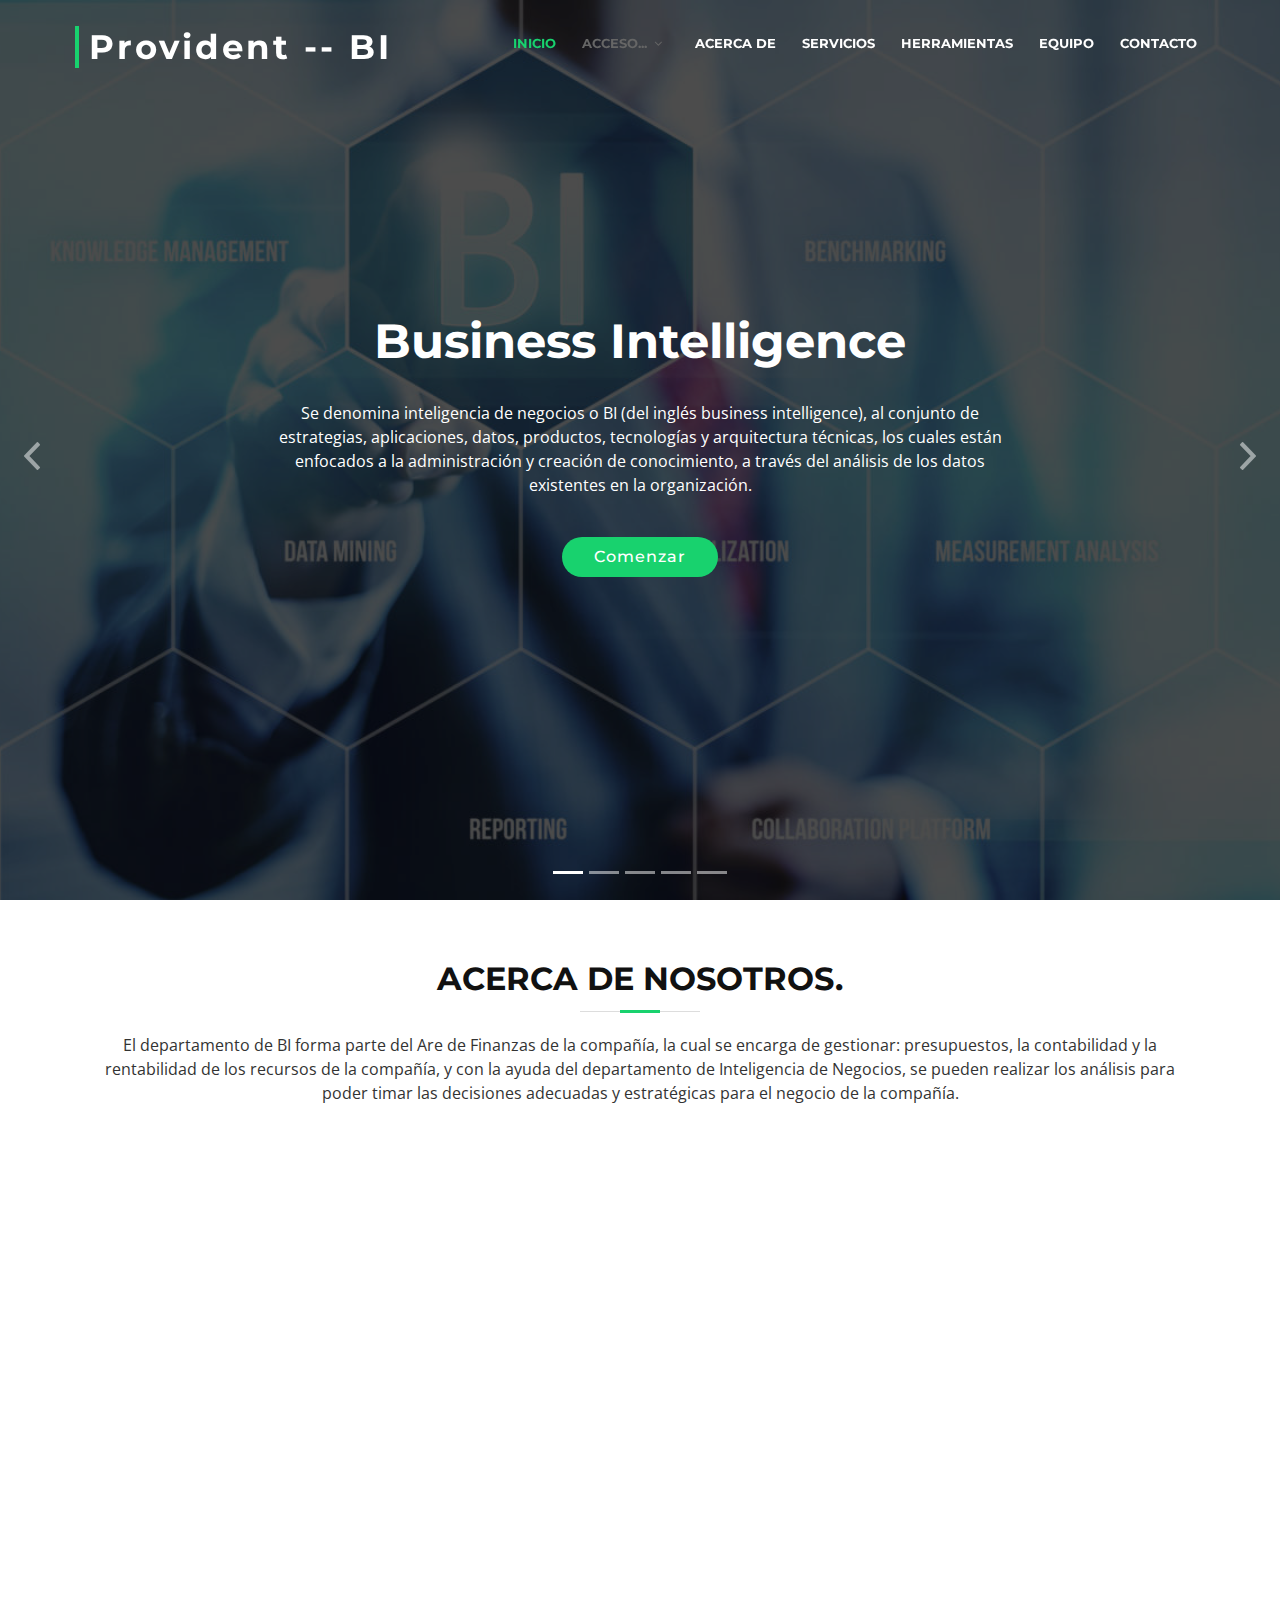
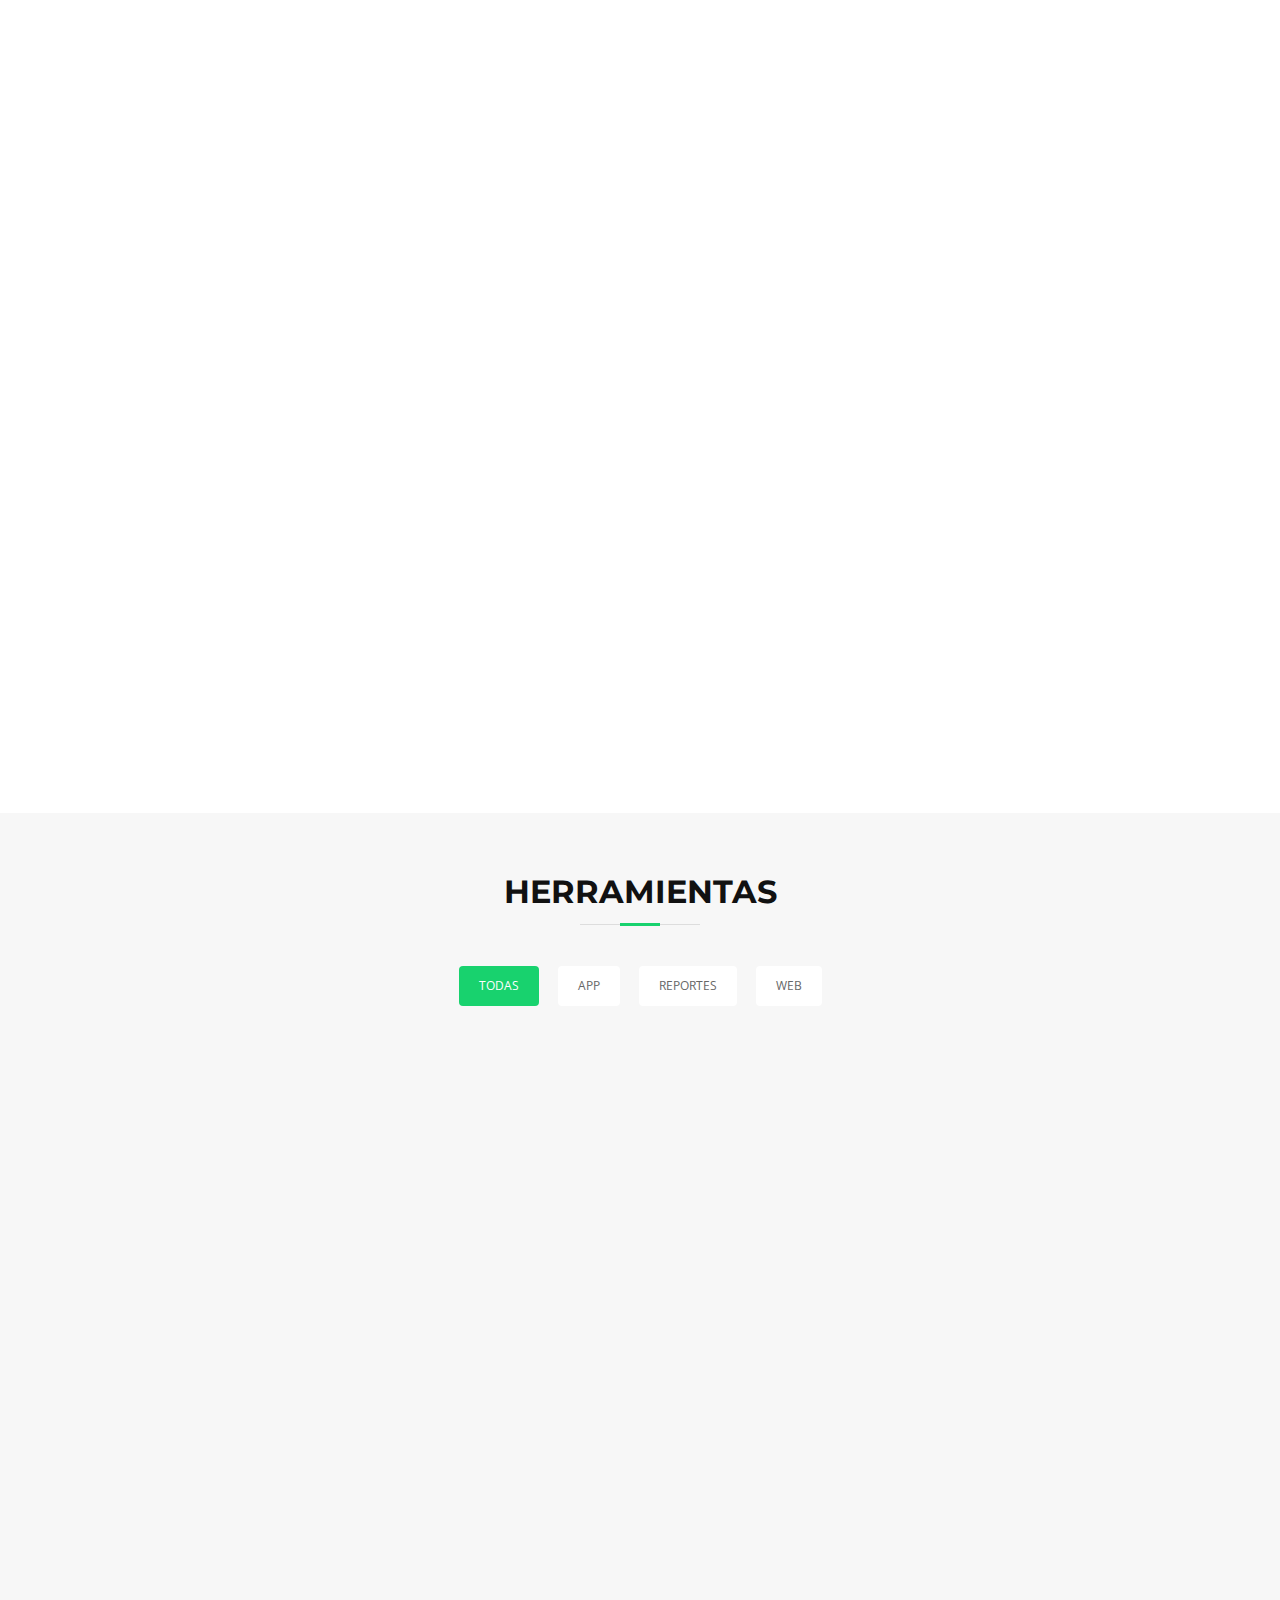
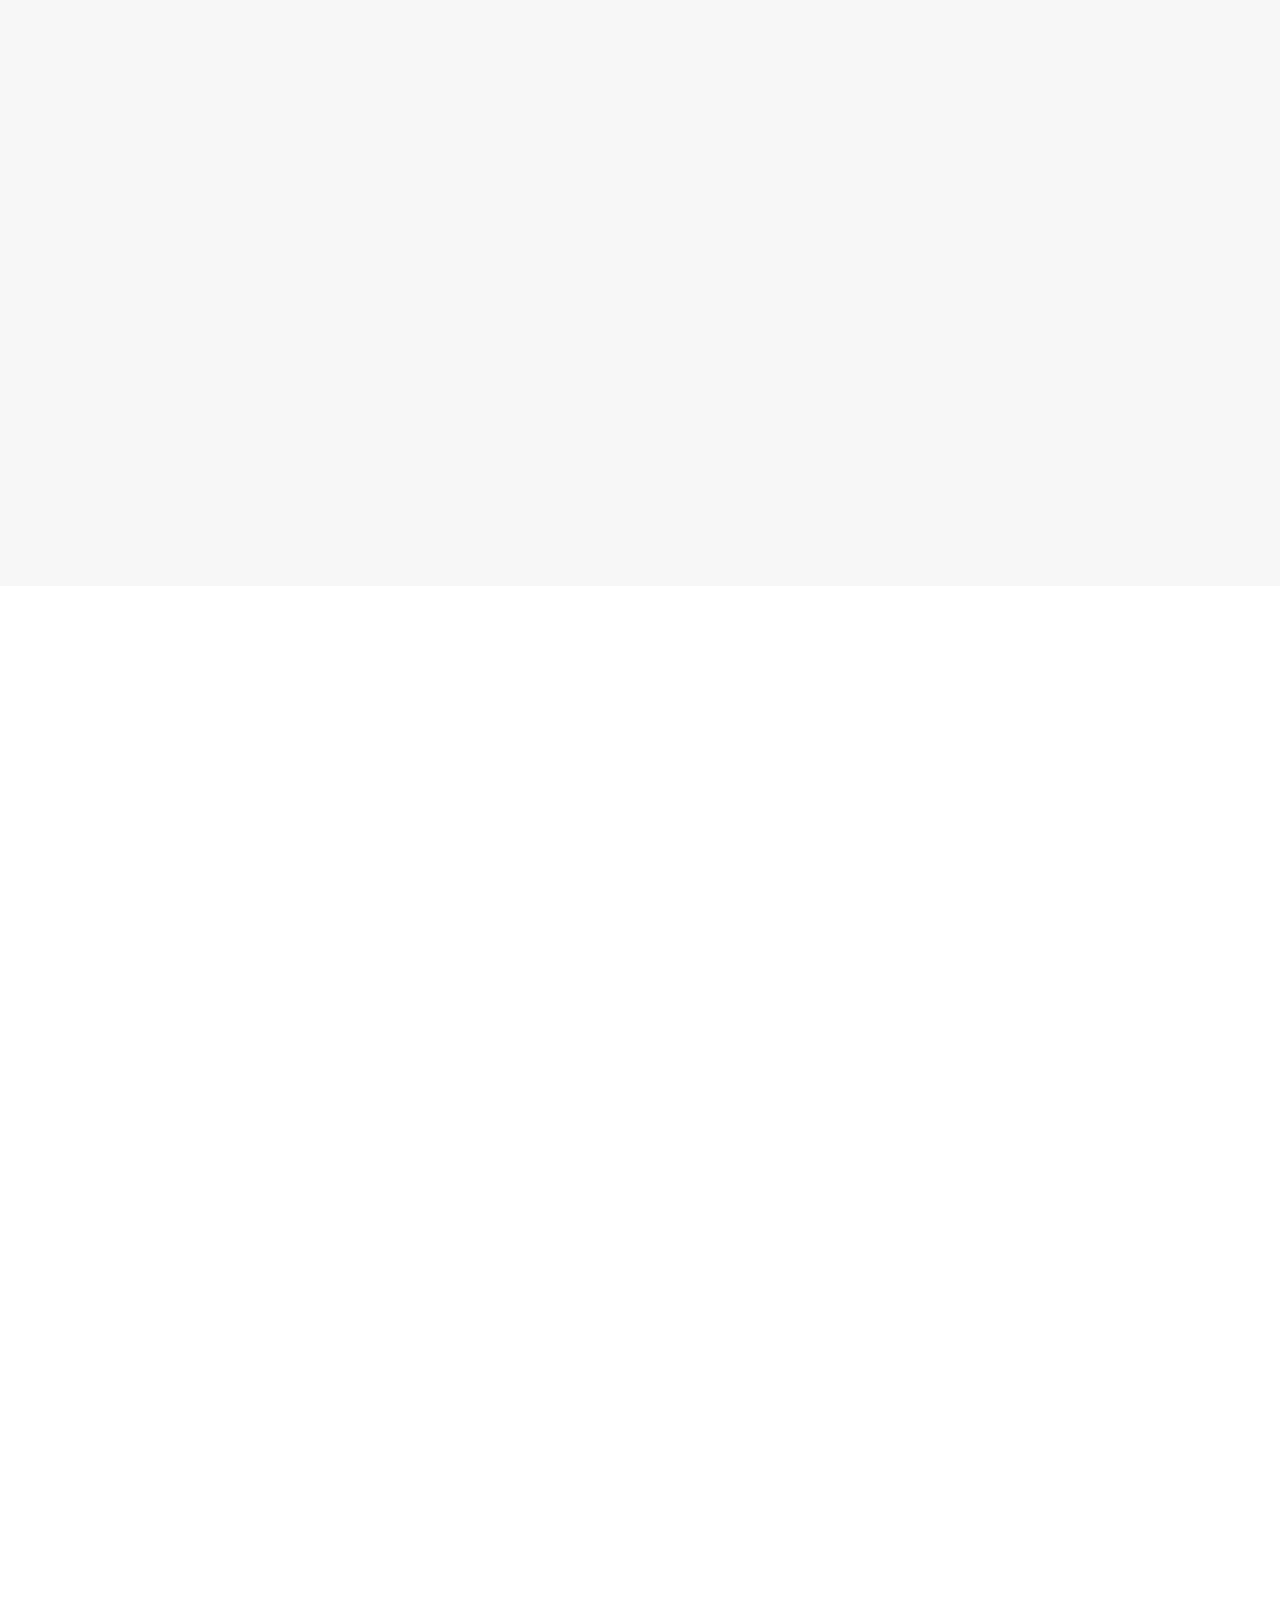
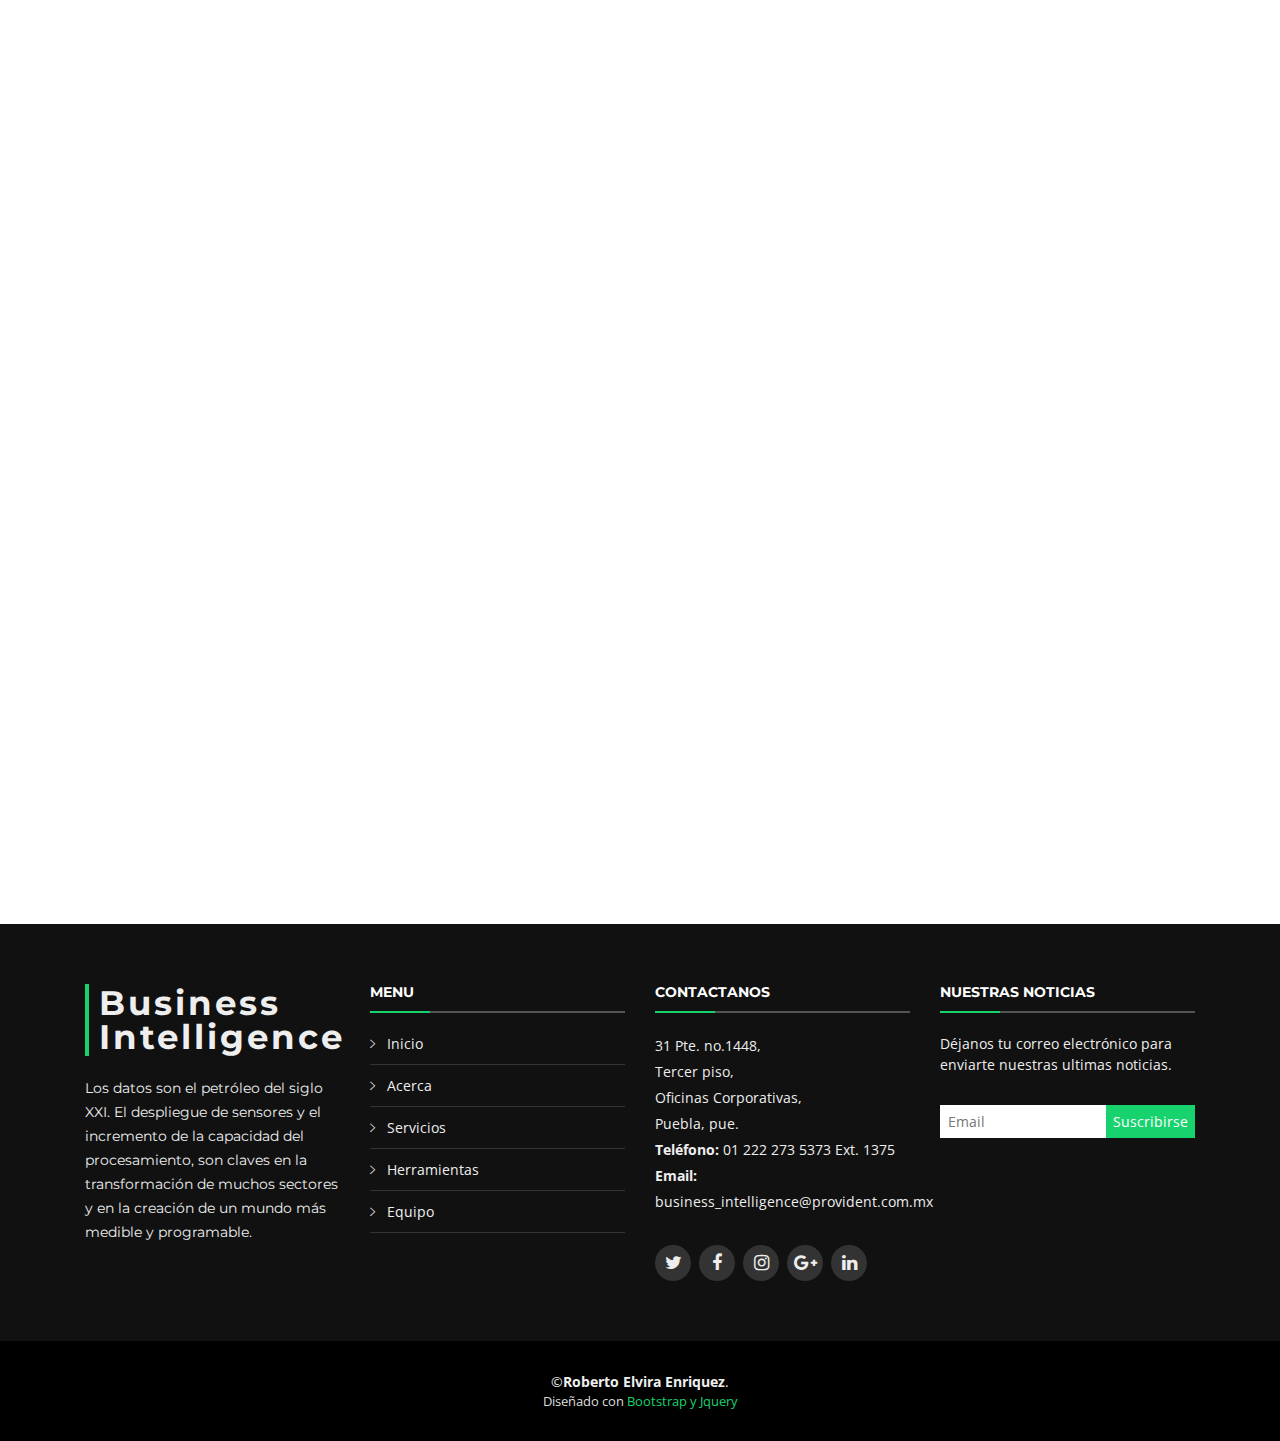
<file: index.html>
<!DOCTYPE html>
<html lang="es">
<head>
  <meta charset="utf-8">
  <title>Proyecto Final</title>
  <meta content="width=device-width, initial-scale=1.0" name="viewport">
  <meta content="" name="keywords">
  <meta content="" name="description">

  <!-- Favicons -->

  <!--   ELIMINAR
  <link href="img/favicon.png" rel="icon">
  <link href="img/apple-touch-icon.png" rel="apple-touch-icon">
-->

  <!-- FUENTES GOOGLE -->
  <link href="https://fonts.googleapis.com/css?family=Open+Sans:300,300i,400,400i,700,700i|Montserrat:300,400,500,700" rel="stylesheet">

  <!-- FRAMEWORK BOOTSTRAP -->
  <link href="lib/bootstrap/css/bootstrap.min.css" rel="stylesheet">

  <!-- ARCHIVOS CSS AUXILIARES -->
  <link href="lib/font-awesome/css/font-awesome.min.css" rel="stylesheet">
  <link href="lib/animate/animate.min.css" rel="stylesheet">
  <link href="lib/ionicons/css/ionicons.min.css" rel="stylesheet">
  <link href="lib/owlcarousel/assets/owl.carousel.min.css" rel="stylesheet">
  <link href="lib/lightbox/css/lightbox.min.css" rel="stylesheet">
  <link href="css/style.css" rel="stylesheet">

</head>

<body>
  <!--========================== ENCABEZADO ============================-->
  <header id="header">
    <div class="container-fluid">

      <div id="logo" class="pull-left">
        <h1><a href="#intro" class="scrollto">Provident -- BI</a></h1>
      </div>

      <nav id="nav-menu-container">
        <ul class="nav-menu">
          <li class="menu-active"><a href="#intro">Inicio</a></li>
          <li class="menu-has-children"><a>Acceso...</a>
            <ul>
              <li><a data-toggle="modal" data-target="#ModalLogin" href="">Login</a></li>
              <li><a data-toggle="modal" data-target="#ModalReg" href="">Registro</a></li>
            </ul>
          </li>
          <li><a href="#about">Acerca de</a></li>
          <li><a href="#services">Servicios</a></li>
          <li><a href="#portfolio">Herramientas</a></li>
          <li><a href="#team">Equipo</a></li>          
          <li><a href="#contact">Contacto</a></li>
        </ul>
      </nav>
    </div>
  </header>

  <!-- FIN ENCABEZADO -->

  <!--==========================
   Pagina Principal
  ============================-->
  <section id="intro">
    <div class="intro-container">
      <div id="introCarousel" class="carousel  slide carousel-fade" data-ride="carousel">

        <ol class="carousel-indicators"></ol>

        <div class="carousel-inner" role="listbox">

          <div class="carousel-item active">
            <div class="carousel-background"><img src="img/intro-carousel/1.jpg"></div>
            <div class="carousel-container">
              <div class="carousel-content">
                <h2>Business Intelligence</h2>
                <p>Se denomina inteligencia de negocios o BI (del inglés business intelligence), al conjunto de estrategias, aplicaciones, datos, productos, tecnologías y arquitectura técnicas, los cuales están enfocados a la administración y creación de conocimiento, a través del análisis de los datos existentes en la organización.</p>
                <a data-toggle="modal" data-target="#ModalLogin" href="" class="btn-get-started scrollto">Comenzar</a>
              </div>
            </div>
          </div>

          <div class="carousel-item">
            <div class="carousel-background"><img src="img/intro-carousel/2.jpg" alt=""></div>
            <div class="carousel-container">
              <div class="carousel-content">
                <h2>Herramientas Tecnológicas</h2>
                <p>Contamos con una amplia gama de herramientas tecnológicas que permiten a los usuarios acceder a los análisis de datos, reporte e indicadores en el momento y hora que lo requieran.</p>
                <a data-toggle="modal" data-target="#ModalLogin" href="" class="btn-get-started scrollto">Comenzar</a>
              </div>
            </div>
          </div>

          <div class="carousel-item">
            <div class="carousel-background"><img src="img/intro-carousel/3.jpg" alt=""></div>
            <div class="carousel-container">
              <div class="carousel-content">
                <h2>Análisis de Datos</h2>
                <p>BI cuenta con un equipo de profesionistas, altamente calificados para resolver las inquietudes de los clientes internos de la compañía, garantizando la entrega de los requerimientos, proporcionando una alta confianza para la toma de decisiones.</p>
                <a data-toggle="modal" data-target="#ModalLogin" href="" class="btn-get-started scrollto">Comenzar</a>
              </div>
            </div>
          </div>

          <div class="carousel-item">
            <div class="carousel-background"><img src="img/intro-carousel/4.jpg" alt=""></div>
            <div class="carousel-container">
              <div class="carousel-content">
                <h2>Proyectos Especiales</h2>
                <p>El departamento de BI, también participa en la realización de proyectos que forman parte de las diferentes líneas de negocio de la compañía, proporcionando una plataforma de datos sólida para que los objetivos sean alcanzados.</p>
                <a data-toggle="modal" data-target="#ModalLogin" href="" class="btn-get-started scrollto">Comenzar</a>
              </div>
            </div>
          </div>

          <div class="carousel-item">
            <div class="carousel-background"><img src="img/intro-carousel/5.jpg" alt=""></div>
            <div class="carousel-container">
              <div class="carousel-content">
                <h2>Indicadores de Resultados</h2>
                <p>BI, también es responsable de la construcción de los diferentes Indicadores claves para el negocio, proporcionando una visión y panorama global de desempeño de Provident Mexico.</p>
                <a data-toggle="modal" data-target="#ModalLogin" href="" class="btn-get-started scrollto">Comenzar</a>
              </div>
            </div>
          </div>

        </div>

        <a class="carousel-control-prev" href="#introCarousel" role="button" data-slide="prev">
          <span class="carousel-control-prev-icon ion-chevron-left" aria-hidden="true"></span>
          <span class="sr-only">Previous</span>
        </a>

        <a class="carousel-control-next" href="#introCarousel" role="button" data-slide="next">
          <span class="carousel-control-next-icon ion-chevron-right" aria-hidden="true"></span>
          <span class="sr-only">Next</span>
        </a>

      </div>
    </div>
  </section>

  <main id="main">
    <!--==========================
      Acerca De.
    ============================-->
    <section id="about">
      <div class="container">

        <header class="section-header">
          <h3>Acerca de Nosotros.</h3>
          <p>El departamento de BI forma parte del Are de Finanzas de la compañía, la cual se encarga de gestionar: presupuestos, la contabilidad y la rentabilidad de los recursos de la compañía, y con la ayuda del departamento de Inteligencia de Negocios, se pueden realizar los análisis para poder timar las decisiones adecuadas y estratégicas para el negocio de la compañía.</p>
        </header>

        <div class="row about-cols">

          <div class="col-md-4 wow fadeInUp">
            <div class="about-col">
              <div class="img">
                <img src="img/about-mission.jpg" alt="" class="img-fluid">
                <div class="icon"><i class="ion-ios-speedometer-outline"></i></div>
              </div>
              <h2 class="title"><a>Nuestra Misión</a></h2>
              <p>
                Facilitar a los directivos de empresa y a sus mandos intermedios los conocimientos, habilidades y herramientas necesarias para fortalecer la toma de decisiones de negocio desde la perspectiva de la mejora continua, la innovación y la gestión, consiguiendo en todo momento, la satisfacción de nuestros clientes.
              </p>
            </div>
          </div>

          <div class="col-md-4 wow fadeInUp" data-wow-delay="0.1s">
            <div class="about-col">
              <div class="img">
                <img src="img/about-plan.jpg" alt="" class="img-fluid">
                <div class="icon"><i class="ion-ios-list-outline"></i></div>
              </div>
              <h2 class="title"><a>Nuestro Plan</a></h2>
              <p>
                Imprentar soluciones de negocio que permitan alcanzar los objetivos a corto, mediano y largo plazo de la compañía, estas soluciones son:<<strong>Reporting, Análisis OLAP, EIS, DSS, Data mining, KMS, etc.</strong>
              </p>
            </div>
          </div>

          <div class="col-md-4 wow fadeInUp" data-wow-delay="0.2s">
            <div class="about-col">
              <div class="img">
                <img src="img/about-vision.jpg" alt="" class="img-fluid">
                <div class="icon"><i class="ion-ios-eye-outline"></i></div>
              </div>
              <h2 class="title"><a>Nuestra Visión</a></h2>
              <p>
                Llegar a ser un referente en el sector de la consultoría, con liderazgo en los servicios de la gestión estratégica, superando las expectativas del cliente.
              </p>
            </div>
          </div>

        </div>

      </div>
    </section>

    <!--==========================
      Servicios
    ============================-->
    <section id="services">
      <div class="container">

        <header class="section-header wow fadeInUp">
          <h3>Servicios</h3>
          <p>El departamento de BI proporciona diferentes servicios a sus clientes a través de una plataforma de datos, que puede ser accedida mediante distintos dispositivos como: Computadoras de Escritorio, Lap Tops, Tabletas o Celulares, entre los servicios se pueden encontrar:</p>
        </header>

        <div class="row">

          <div class="col-lg-4 col-md-6 box wow bounceInUp" data-wow-duration="1.4s">
            <div class="icon"><i class="ion-ios-analytics-outline"></i></div>
            <h4 class="title"><a >Análisis de Datos</a></h4>
            <p class="description">Bi, tiene la capacidad de acceder a las bases de datos históricas de la compañía para realizar análisis que ayuden a la toma de decisiones.</p>
          </div>         
          <div class="col-lg-4 col-md-6 box wow bounceInUp" data-wow-duration="1.4s">
            <div class="icon"><i class="ion-ios-paper-outline"></i></div>
            <h4 class="title"><a >Reportes</a></h4>
            <p class="description">Bi, cuanta con un gran número de reportes que son generados para que los distintos departamentos y áreas de la compañía puedan realizar sus análisis y toma de decisiones en base a los proyectos vigentes.</p>
          </div>
          <div class="col-lg-4 col-md-6 box wow bounceInUp" data-wow-delay="0.1s" data-wow-duration="1.4s">
            <div class="icon"><i class="ion-ios-speedometer-outline"></i></div>
            <h4 class="title"><a >Indicadores KPI</a></h4>
            <p class="description">Bi, es el responsable de la construcción de los distintos indicadores KPI claves de la compañía, los cuales muestran el avance de manera semanal, mensual, trimestral, bimestral y anual.</p>
          </div>
          <div class="col-lg-4 col-md-6 box wow bounceInUp" data-wow-delay="0.1s" data-wow-duration="1.4s">
            <div class="icon"><i class="ion-ios-barcode-outline"></i></div>
            <h4 class="title"><a >Transformación de Datos</a></h4>
            <p class="description">Bi, es el encargado de realizar la transformación y carga de información a los distintos servidores de la compañía, con la finalidad de alimentar las distintas aplicaciones tecnológicas y que son usadas en algunos proyectos estratégicos.</p>
          </div>
          <div class="col-lg-4 col-md-6 box wow bounceInUp" data-wow-delay="0.1s" data-wow-duration="1.4s">
            <div class="icon"><i class="ion-ios-people-outline"></i></div>
            <h4 class="title"><a >Usuarios Informados</a></h4>
            <p class="description">Bi, tiene la capacidad de mantener informados a los usuarios registrados en la plataforma de BI</p>
          </div>

        </div>

      </div>
    </section>

    

    <!--==========================
      Herramientas
    ============================-->
    <section id="portfolio"  class="section-bg" >
      <div class="container">

        <header class="section-header">
          <h3 class="section-title">Herramientas</h3>
        </header>

        <div class="row">
          <div class="col-lg-12">
            <ul id="portfolio-flters">
              <li data-filter="*" class="filter-active">Todas</li>
              <li data-filter=".filter-app">App</li>
              <li data-filter=".filter-card">Reportes</li>
              <li data-filter=".filter-web">Web</li>
            </ul>
          </div>
        </div>

        <div class="row portfolio-container">

          <div class="col-lg-4 col-md-6 portfolio-item filter-app wow fadeInUp">
            <div class="portfolio-wrap">
              <figure>
                <img src="img/portfolio/app1.jpg" class="img-fluid" alt="">
                <a href="img/portfolio/app1.jpg" data-lightbox="portfolio" data-title="App 1" class="link-preview" title="Preview"><i class="ion ion-eye"></i></a>
                <a data-toggle="modal" data-target="#infomodal" class="link-details" title="More Details"><i class="ion ion-android-open"></i></a>
              </figure>

              <div class="portfolio-info">
                <h4><a>App 1</a></h4>
                <p>App</p>
              </div>
            </div>
          </div>

          <div class="col-lg-4 col-md-6 portfolio-item filter-web wow fadeInUp" data-wow-delay="0.1s">
            <div class="portfolio-wrap">
              <figure>
                <img src="img/portfolio/web3.jpg" class="img-fluid" alt="">
                <a href="img/portfolio/web3.jpg" class="link-preview" data-lightbox="portfolio" data-title="Web 3" title="Preview"><i class="ion ion-eye"></i></a>
                <a data-toggle="modal" data-target="#infomodal" class="link-details" title="More Details"><i class="ion ion-android-open"></i></a>
              </figure>

              <div class="portfolio-info">
                <h4><a>Web 3</a></h4>
                <p>Web</p>
              </div>
            </div>
          </div>

          <div class="col-lg-4 col-md-6 portfolio-item filter-app wow fadeInUp" data-wow-delay="0.2s">
            <div class="portfolio-wrap">
              <figure>
                <img src="img/portfolio/app2.jpg" class="img-fluid" alt="">
                <a href="img/portfolio/app2.jpg" class="link-preview" data-lightbox="portfolio" data-title="App 2" title="Preview"><i class="ion ion-eye"></i></a>
                <a data-toggle="modal" data-target="#infomodal" class="link-details" title="More Details"><i class="ion ion-android-open"></i></a>
              </figure>

              <div class="portfolio-info">
                <h4><a>App 2</a></h4>
                <p>App</p>
              </div>
            </div>
          </div>

          <div class="col-lg-4 col-md-6 portfolio-item filter-card wow fadeInUp">
            <div class="portfolio-wrap">
              <figure>
                <img src="img/portfolio/card2.jpg" class="img-fluid" alt="">
                <a href="img/portfolio/card2.jpg" class="link-preview" data-lightbox="portfolio" data-title="Card 2" title="Preview"><i class="ion ion-eye"></i></a>
                <a data-toggle="modal" data-target="#infomodal" class="link-details" title="More Details"><i class="ion ion-android-open"></i></a>
              </figure>

              <div class="portfolio-info">
                <h4><a>Rep 2</a></h4>
                <p>Rep</p>
              </div>
            </div>
          </div>

          <div class="col-lg-4 col-md-6 portfolio-item filter-web wow fadeInUp" data-wow-delay="0.1s">
            <div class="portfolio-wrap">
              <figure>
                <img src="img/portfolio/web2.jpg" class="img-fluid" alt="">
                <a href="img/portfolio/web2.jpg" class="link-preview" data-lightbox="portfolio" data-title="Web 2" title="Preview"><i class="ion ion-eye"></i></a>
                <a data-toggle="modal" data-target="#infomodal" class="link-details" title="More Details"><i class="ion ion-android-open"></i></a>
              </figure>

              <div class="portfolio-info">
                <h4><a>Web 2</a></h4>
                <p>Web</p>
              </div>
            </div>
          </div>

          <div class="col-lg-4 col-md-6 portfolio-item filter-app wow fadeInUp" data-wow-delay="0.2s">
            <div class="portfolio-wrap">
              <figure>
                <img src="img/portfolio/app3.jpg" class="img-fluid" alt="">
                <a href="img/portfolio/app3.jpg" class="link-preview" data-lightbox="portfolio" data-title="App 3" title="Preview"><i class="ion ion-eye"></i></a>
                <a data-toggle="modal" data-target="#infomodal" class="link-details" title="More Details"><i class="ion ion-android-open"></i></a>
              </figure>

              <div class="portfolio-info">
                <h4><a>App 3</a></h4>
                <p>App</p>
              </div>
            </div>
          </div>

          <div class="col-lg-4 col-md-6 portfolio-item filter-card wow fadeInUp">
            <div class="portfolio-wrap">
              <figure>
                <img src="img/portfolio/card1.jpg" class="img-fluid" alt="">
                <a href="img/portfolio/card1.jpg" class="link-preview" data-lightbox="portfolio" data-title="Card 1" title="Preview"><i class="ion ion-eye"></i></a>
                <a data-toggle="modal" data-target="#infomodal" class="link-details" title="More Details"><i class="ion ion-android-open"></i></a>
              </figure>

              <div class="portfolio-info">
                <h4><a>Rep 1</a></h4>
                <p>Rep</p>
              </div>
            </div>
          </div>

          <div class="col-lg-4 col-md-6 portfolio-item filter-card wow fadeInUp" data-wow-delay="0.1s">
            <div class="portfolio-wrap">
              <figure>
                <img src="img/portfolio/card3.jpg" class="img-fluid" alt="">
                <a href="img/portfolio/card3.jpg" class="link-preview" data-lightbox="portfolio" data-title="Card 3" title="Preview"><i class="ion ion-eye"></i></a>
                <a data-toggle="modal" data-target="#infomodal" class="link-details" title="More Details"><i class="ion ion-android-open"></i></a>
              </figure>

              <div class="portfolio-info">
                <h4><a>Rep 3</a></h4>
                <p>Rep</p>
              </div>
            </div>
          </div>

          <div class="col-lg-4 col-md-6 portfolio-item filter-web wow fadeInUp" data-wow-delay="0.2s">
            <div class="portfolio-wrap">
              <figure>
                <img src="img/portfolio/web1.jpg" class="img-fluid" alt="">
                <a href="img/portfolio/web1.jpg" class="link-preview" data-lightbox="portfolio" data-title="Web 1" title="Preview"><i class="ion ion-eye"></i></a>
                <a class="link-details" title="More Details" data-toggle="modal" data-target="#infomodal"><i class="ion ion-android-open"></i></a>
              </figure>

              <div class="portfolio-info">
                <h4><a>Web 1</a></h4>
                <p>Web</p>
              </div>
            </div>
          </div>

        </div>

      </div>
    </section>

    <!-- Modal Herramientas -->
    <div class="modal fade" id="infomodal" tabindex="-1" role="dialog" aria-labelledby="exampleModalLabel" aria-hidden="true">
      <div class="modal-dialog modal-dialog-centered" role="document">
        <div class="modal-content">
          <div class="modal-header">
            <h5 class="modal-title" id="exampleModalLabel">+Información</h5>
            <button type="button" class="close" data-dismiss="modal" aria-label="Close">
              <span aria-hidden="true">&times;</span>
            </button>
          </div>
          <div class="modal-body">
           Esta Herramienta, permite visualizar los datos de una manera ajustada para garantizar el análisis correcto de los mismos. 
          </div>
          <div class="modal-footer">
            <button type="button" class="btn btn-success btn-xs" onclick="cerrarmodal()" ><span class="ion ion-android-checkbox"></span> OK </button>           
          </div>
        </div>
      </div>
    </div>



    <!--==========================
      Equipo
    ============================-->
    <section id="team">
      <div class="container">
        <div class="section-header wow fadeInUp">
          <h3>Equipo BI</h3>
          <p>Conoce a los Integrantes del Departamento de BI</p>
        </div>

        <div class="row">

          <div class="col-lg-3 col-md-6 wow fadeInUp">
            <div class="member">
              <img src="img/team-1.jpg" class="img-fluid" alt="">
              <div class="member-info">
                <div class="member-info-content">
                  <h4>Adrian Luna</h4>
                  <span>Gerente Sr.</span>
                  <div class="social">
                    <a href="#ModalRedes" class="trigger-btn" data-toggle="modal"><i class="fa fa-twitter"></i></a>
                    <a href="#ModalRedes" class="trigger-btn" data-toggle="modal"><i class="fa fa-facebook"></i></a>
                    <a href="#ModalRedes" class="trigger-btn" data-toggle="modal"><i class="fa fa-google-plus"></i></a>
                    <a href="#ModalRedes" class="trigger-btn" data-toggle="modal"><i class="fa fa-linkedin"></i></a>
                  </div>
                </div>
              </div>
            </div>
          </div>

          <div class="col-lg-3 col-md-6 wow fadeInUp" data-wow-delay="0.1s">
            <div class="member">
              <img src="img/team-2.jpg" class="img-fluid" alt="">
              <div class="member-info">
                <div class="member-info-content">
                  <h4>Erika jimenez</h4>
                  <span>Gerente de Proyectos</span>
                  <div class="social">
                    <a href="#ModalRedes" class="trigger-btn" data-toggle="modal"><i class="fa fa-twitter"></i></a>
                    <a href="#ModalRedes" class="trigger-btn" data-toggle="modal"><i class="fa fa-facebook"></i></a>
                    <a href="#ModalRedes" class="trigger-btn" data-toggle="modal"><i class="fa fa-google-plus"></i></a>
                    <a href="#ModalRedes" class="trigger-btn" data-toggle="modal"><i class="fa fa-linkedin"></i></a>
                  </div>
                </div>
              </div>
            </div>
          </div>

          <div class="col-lg-3 col-md-6 wow fadeInUp" data-wow-delay="0.2s">
            <div class="member">
              <img src="img/team-1.jpg" class="img-fluid" alt="">
              <div class="member-info">
                <div class="member-info-content">
                  <h4>Miguel Soto</h4>
                  <span>Gerente de CRM</span>
                  <div class="social">
                    <a href="#ModalRedes" class="trigger-btn" data-toggle="modal"><i class="fa fa-twitter"></i></a>
                    <a href="#ModalRedes" class="trigger-btn" data-toggle="modal"><i class="fa fa-facebook"></i></a>
                    <a href="#ModalRedes" class="trigger-btn" data-toggle="modal"><i class="fa fa-google-plus"></i></a>
                    <a href="#ModalRedes" class="trigger-btn" data-toggle="modal"><i class="fa fa-linkedin"></i></a>
                  </div>
                </div>
              </div>
            </div>
          </div>

          <div class="col-lg-3 col-md-6 wow fadeInUp" data-wow-delay="0.3s">
            <div class="member">
              <img src="img/team-1.jpg" class="img-fluid" alt="">
              <div class="member-info">
                <div class="member-info-content">
                  <h4>Ruben Gonzalez</h4>
                  <span>Coordinador Sr. de SC</span>
                  <div class="social">
                    <a href="#ModalRedes" class="trigger-btn" data-toggle="modal"><i class="fa fa-twitter"></i></a>
                    <a href="#ModalRedes" class="trigger-btn" data-toggle="modal"><i class="fa fa-facebook"></i></a>
                    <a href="#ModalRedes" class="trigger-btn" data-toggle="modal"><i class="fa fa-google-plus"></i></a>
                    <a href="#ModalRedes" class="trigger-btn" data-toggle="modal"><i class="fa fa-linkedin"></i></a>
                  </div>
                </div>
              </div>
            </div>
          </div>

          <div class="col-lg-3 col-md-6 wow fadeInUp" data-wow-delay="0.3s">
            <div class="member">
              <img src="img/team-1.jpg" class="img-fluid" alt="">
              <div class="member-info">
                <div class="member-info-content">
                  <h4>Roberto Elvira</h4>
                  <span>Coordinador Sr. Proyectos</span>
                  <div class="social">
                    <a href="#ModalRedes" class="trigger-btn" data-toggle="modal"><i class="fa fa-twitter"></i></a>
                    <a href="#ModalRedes" class="trigger-btn" data-toggle="modal"><i class="fa fa-facebook"></i></a>
                    <a href="#ModalRedes" class="trigger-btn" data-toggle="modal"><i class="fa fa-google-plus"></i></a>
                    <a href="#ModalRedes" class="trigger-btn" data-toggle="modal"><i class="fa fa-linkedin"></i></a>
                  </div>
                </div>
              </div>
            </div>
          </div>

          <div class="col-lg-3 col-md-6 wow fadeInUp" data-wow-delay="0.3s">
            <div class="member">
              <img src="img/team-1.jpg" class="img-fluid" alt="">
              <div class="member-info">
                <div class="member-info-content">
                  <h4>Nicolas Hernandez</h4>
                  <span>Coordinador Sr. Call Center</span>
                  <div class="social">
                    <a href="#ModalRedes" class="trigger-btn" data-toggle="modal"><i class="fa fa-twitter"></i></a>
                    <a href="#ModalRedes" class="trigger-btn" data-toggle="modal"><i class="fa fa-facebook"></i></a>
                    <a href="#ModalRedes" class="trigger-btn" data-toggle="modal"><i class="fa fa-google-plus"></i></a>
                    <a href="#ModalRedes" class="trigger-btn" data-toggle="modal"><i class="fa fa-linkedin"></i></a>
                  </div>
                </div>
              </div>
            </div>
          </div>
        </div>
      </div>
    </section>

    <!-- Modal Login Redes Sociales -->
    <div id="ModalRedes" class="modal fade">
      <div class="modal-dialog modal-confirm">
        <div class="modal-content">
          <div class="modal-header">
            <div class="icon-box" >
              <i class="ion ion-android-close"></i>
            </div>
            <button type="button" class="close" data-dismiss="modal" aria-hidden="true">&times;</button>
          </div>
          <div class="modal-body text-center">
            <h4>Ooops!</h4> 
            <p>Algo no funciona. Revise su conexion o contacte al Administrador.</p>
            <button class="btn btn-success" data-dismiss="modal">Salir</button>
          </div>
        </div>
      </div>
    </div>    

    <!--==========================
      Contacto
    ============================-->
    <section id="contact" class="section-bg wow fadeInUp">
      <div class="container">

        <div class="section-header">
          <h3>Contactanos</h3>
          <p>Por favor contáctanos por cualquier duda o asunto relacionado con el Departamento de BI</p>
        </div>

        <div class="row contact-info">

          <div class="col-md-4">
            <div class="contact-address">
              <i class="ion-ios-location-outline"></i>
              <h3>Dirección</h3>
              <address>31 Pte. no.1448, Tercer piso, Oficinas Corporativas, Puebla, pue.</address>
            </div>
          </div>

          <div class="col-md-4">
            <div class="contact-phone">
              <i class="ion-ios-telephone-outline"></i>
              <h3>Numero Telefónico</h3>
              <p><a href="tel:+155895548855">01 222 273 5373 Ext. 1375</a></p>
            </div>
          </div>

          <div class="col-md-4">
            <div class="contact-email">
              <i class="ion-ios-email-outline"></i>
              <h3>Email</h3>
              <p><a href="mailto:info@example.com">business_intelligence@provident.com.mx</a></p>
            </div>
          </div>
        </div>

        <div class="form">
           <div class="row contact-info">
              <div class="col-md-4">
                <div class="contact-address">
                  <i class="ion-ios-paper"></i>
                  <h3>Dejanos un Mensaje</h3>                  
                </div>
              </div>
            </div>
          <div id="sendmessage">Tu mensaje ha sido enviado. Gracias.</div>
          <div id="errormessage"></div>
          <form action="" method="post" role="form" class="contactForm" name="formcont" id="formcont">
            <div class="form-row">
              <div class="form-group col-md-6">
                <input type="text" name="conname" class="form-control" id="conname" placeholder="Nombre" data-rule="minlen:4" data-msg="Please enter at least 4 chars" />
                <div class="validation"></div>
              </div>
              <div class="form-group col-md-6">
                <input type="email" class="form-control" name="conemail" id="conemail" placeholder="Email" data-rule="email" data-msg="Please enter a valid email" />
                <div class="validation"></div>
              </div>
            </div>
            <div class="form-group">
              <input type="text" class="form-control" name="consubject" id="consubject" placeholder="Asunto" data-rule="minlen:4" data-msg="Please enter at least 8 chars of subject" />
              <div class="validation"></div>
            </div>
            <div class="form-group">
              <textarea class="form-control" id="conmessage" name="conmessage" rows="5" data-rule="required" data-msg="Please write something for us" placeholder="Mensaje"></textarea>
              <div class="validation"></div>
            </div>
            <div class="text-center">
              <button type="submit" onclick="DatosForm()">Enviar</button>
            </div>
          </form>
        </div>

      </div>
    </section>

    <!-- Modal Envio de formulario -->
    <div class="modal fade" id="ModalComent" tabindex="-1" role="dialog" aria-labelledby="exampleModalLabel" aria-hidden="true">
      <div class="modal-dialog modal-dialog-centered" role="document">
        <div class="modal-content">
          <div class="modal-header">
            <h5 class="modal-title" id="exampleModalLabel">Gracias por tus comentarios</h5>
            <button type="button" class="close" data-dismiss="modal" aria-label="Close">
              <span aria-hidden="true">&times;</span>
            </button>
          </div>
          <div class="modal-body">
           En breve te contactaremos... <br>
           <hr>
           <center>Datos del Mensaje:</center><br>
           <strong>Nombre: </strong><span id="comnombre" class="text-primary"></span><br>
           <strong>Email: </strong><span id="comemail" class="text-primary"></span><br>
           <strong>Asunto: </strong><span id="comasunto" class="text-primary"></span><br>
           <strong>Mensaje: </strong><span id="commsg" class="text-primary"></span><br>
          </div>
          <div class="modal-footer">
            <button type="button" class="btn btn-success btn-xs" onclick="cerrarmodalcom()" ><span class="ion ion-android-checkbox"></span> OK </button>           
          </div>
        </div>
      </div>
    </div> 
  </main>

<!-- Modal LOGIN -->
<div id="ModalLogin" class="modal fade">
  <div class="modal-dialog modal-login">
    <div class="modal-content">
      <div class="modal-header">
        <div class="avatar">
          <img src="img/avatar.png" alt="Avatar">
        </div>        
        <h4 class="modal-title">Login de Usuario</h4> 
        <button type="button" class="close" data-dismiss="modal" aria-hidden="true">&times;</button>
      </div>
      <div class="modal-body">
        <form>
          <div class="form-group inputWithIcon">
            <input type="text" class="form-control" name="loguser" id="loguser" placeholder="Username">   
            <i class="fa fa-user fa-lg fa-fw" aria-hidden="true"></i>
          </div>
          <div class="form-group inputWithIcon">
            <input type="password" class="form-control" name="logpass" id="logpass" placeholder="Password"> 
            <i class="fa fa-key fa-lg fa-fw" aria-hidden="true"></i>
          </div>        
          <div class="form-group">
            <button type="button" class="btn btn-primary btn-lg btn-block login-btn" onclick="login()">Login</button>
          </div>
        </form>
      </div>
      <div class="modal-footer">
        <a data-toggle="modal" onclick="Flogin()" href="">Forgot Password?</a>
      </div>
    </div>
  </div>
</div>  

<!-- Modal password Olvidado -->
<div id="forgotpass" class="modal fade">
  <div class="modal-dialog modal-login">
    <div class="modal-content">
      <div class="modal-header">
        <div class="avatar">
          <img src="img/avatar.png" alt="Avatar">
        </div>        
        <h4 class="modal-title">Recuperar Contraseña</h4> 
        <button type="button" class="close" data-dismiss="modal" aria-hidden="true">&times;</button>
      </div>
      <div class="modal-body">
        <form>
          <div class="form-group inputWithIcon">
            <input type="text" class="form-control" name="recemail" id="recemail" placeholder="Email">   
            <i class="fa fa-envelope fa-lg fa-fw" aria-hidden="true"></i>
          </div>          
          <div class="form-group">
            <button type="button" class="btn btn-success btn-sm btn-block login-btn" onclick="Recuperar()">Recuperar</button>           
          </div>
        </form>
      </div>
      <div class="modal-footer">
          <a data-toggle="modal" onclick="CanFlogin()" href="">Cancelar</a>          
      </div>
    </div>
  </div>
</div>  

<!-- Modal Registro de Usuario -->
<div id="ModalReg" class="modal fade">
  <div class="modal-dialog modal-login">
    <div class="modal-content">
      <div class="modal-header">
        <div class="avatar">
          <img src="img/avatar.png" alt="Avatar">
        </div>        
        <h4 class="modal-title">Nuevo Usuario</h4> 
        <button type="button" class="close" data-dismiss="modal" aria-hidden="true">&times;</button>
      </div>
      <div class="modal-body">
        <form>
          <div class="form-group inputWithIcon">
            <input type="text" class="form-control" name="reguser" id="reguser" placeholder="Username">   
            <i class="fa fa-user fa-lg fa-fw" aria-hidden="true"></i>
          </div>
          <div class="form-group inputWithIcon">
            <input type="text" class="form-control" name="regemail" id="regemail" placeholder="Email">   
            <i class="fa fa-envelope fa-lg fa-fw" aria-hidden="true"></i>
          </div>          
          <div class="form-group inputWithIcon">
            <input type="password" class="form-control" name="regpass" id="regpass" placeholder="Password"> 
            <i class="fa fa-key fa-lg fa-fw" aria-hidden="true"></i>
          </div>        
          <div class="form-group">
            <button type="button" class="btn btn-primary btn-lg btn-block login-btn" onclick="Registro()">Registrarse</button>
          </div>
        </form>
      </div>
      <div class="modal-footer">
        <a data-toggle="modal" onclick="CanReg()" href="">Cancelar</a>
      </div>
    </div>
  </div>
</div>  

  <!--==========================
    Footer
  ============================-->
  <footer id="footer">
    <div class="footer-top">
      <div class="container">
        <div class="row">

          <div class="col-lg-3 col-md-6 footer-info">
            <h3>Business Intelligence</h3>
            <p>Los datos son el petróleo del siglo XXI. El despliegue de sensores y el incremento de la capacidad del procesamiento, son claves en la transformación de muchos sectores y en la creación de un mundo más medible y programable.</p>
          </div>

          <div class="col-lg-3 col-md-6 footer-links">
            <h4>Menu</h4>
            <ul>
              <li><i class="ion-ios-arrow-right"></i> <a href="#intro">Inicio</a></li>
              <li><i class="ion-ios-arrow-right"></i> <a href="#about">Acerca</a></li>
              <li><i class="ion-ios-arrow-right"></i> <a href="#services">Servicios</a></li>
              <li><i class="ion-ios-arrow-right"></i> <a href="#portfolio">Herramientas</a></li>
              <li><i class="ion-ios-arrow-right"></i> <a href="#team">Equipo</a></li>
            </ul>
          </div>
          <div class="col-lg-3 col-md-6 footer-contact">
            <h4>Contactanos</h4>
            <p>
              31 Pte. no.1448,<br>
              Tercer piso,<br>
              Oficinas Corporativas,<br>
              Puebla, pue.<br>
              <strong>Teléfono:</strong> 01 222 273 5373 Ext. 1375<br>
              <strong>Email:</strong> business_intelligence@provident.com.mx<br>
            </p>

            <div class="social-links">
              <a href="#ModalRedes" class="twitter" data-toggle="modal"><i class="fa fa-twitter"></i></a>
              <a href="#ModalRedes" class="facebook" data-toggle="modal"><i class="fa fa-facebook"></i></a>
              <a href="#ModalRedes" class="instagram" data-toggle="modal"><i class="fa fa-instagram"></i></a>
              <a href="#ModalRedes" class="google-plus" data-toggle="modal"><i class="fa fa-google-plus"></i></a>
              <a href="#ModalRedes" class="linkedin" data-toggle="modal"><i class="fa fa-linkedin"></i></a>
            </div>

          </div>

          <div class="col-lg-3 col-md-6 footer-newsletter">
            <h4>Nuestras Noticias</h4>
            <p>Déjanos tu correo electrónico para enviarte nuestras ultimas noticias.</p>
            <form>
              <input type="email" name="susemail" id="susemail" placeholder="Email" data-rule="email" data-msg="Please enter a valid email"><input type="text" value="Suscribirse" onclick="suscrip()">
            </form>
          </div>

        </div>
      </div>
    </div>
    <div class="container">
      <div class="copyright">
        &copy;<strong>Roberto Elvira Enriquez</strong>.
      </div>
      <div class="credits">
        Diseñado con <a href="https://getbootstrap.com//">Bootstrap y Jquery</a>
      </div>
    </div>
  </footer>

  <a href="#" class="back-to-top"><i class="fa fa-chevron-up"></i></a>

  <!-- LIBRERIAS JS -->
  <script src="lib/jquery/jquery.min.js"></script>
  <script src="lib/jquery/jquery-migrate.min.js"></script>
  <script src="lib/bootstrap/js/bootstrap.bundle.min.js"></script>
  <script src="lib/easing/easing.min.js"></script>
  <script src="lib/superfish/hoverIntent.js"></script>
  <script src="lib/superfish/superfish.min.js"></script>
  <script src="lib/wow/wow.min.js"></script>
  <script src="lib/waypoints/waypoints.min.js"></script>
  <script src="lib/counterup/counterup.min.js"></script>
  <script src="lib/owlcarousel/owl.carousel.min.js"></script>
  <script src="lib/isotope/isotope.pkgd.min.js"></script>
  <script src="lib/lightbox/js/lightbox.min.js"></script>
  <script src="lib/touchSwipe/jquery.touchSwipe.min.js"></script>  
  
  <!-- Contact Form JavaScript File -->
  <script src="contactform/contactform.js"></script>

  <!-- Template Main Javascript File -->
  <script src="js/main.js"></script>

  <!-- Scripts funcionales -->
  <script> 
    function cerrarmodal() {
      $('#infomodal').modal('hide')
    }

    function cerrarmodalcom() {
      $('#ModalComent').modal('hide')
      LimpiaFromCont()
    }    

    function DatosForm() {
      var msgname = $("#conname").val();
      var msgemail = $("#conemail").val();
      var msgsubject = $("#consubject").val();
      var msgmessage = $("#conmessage").val();
      document.getElementById("comnombre").innerHTML = msgname;
      document.getElementById("comemail").innerHTML = msgemail;
      document.getElementById("comasunto").innerHTML = msgsubject;
      document.getElementById("commsg").innerHTML = msgmessage;
      if (msgname != "" && msgemail != "" && msgsubject != "" && msgmessage != "")  
      {
          $('#ModalComent').modal('show');
      } 
      else 
      {
        alert("Debe completar el Formulario");
      }
    }


    function LimpiaFromCont() {
      document.getElementById("formcont").reset();
    }

    function suscrip() {  
      var susmail = $("#susemail").val();
      if (susmail != "")  
      {
          alert("Gracias por Registrar su Email");
      } 
      else 
      {
        alert("Debe introducir un Email");
        document.getElementById("susemail").focus(); 
      }       
    }

    function login() {  
      var varloguser = $("#loguser").val();
      var varlogpass = $("#logpass").val();

      if (varloguser == "Admin")  
      {
          if (varlogpass == "123456")  
          {
            /*alert("Inicia Sesion"); */
            location.href = "registro.html" ;
          } 
          else 
          {
            $('#ModalLogin').modal('show');
            alert("Password Incorrecto");
            document.getElementById("logpass").focus(); 
          }  
      } 
      else 
      {
        
        alert("Nombre de Usuario Incorrecto");
        document.getElementById("loguser").focus();  
         
      }                  
    }

    function Flogin() {
      $('#ModalLogin').modal('hide');
      $('#forgotpass').modal('show');
    }

    function CanFlogin() {
      $('#ModalLogin').modal('show');
      $('#forgotpass').modal('hide');
    }
    
    function Recuperar() {  
      var varrecemail = $("#recemail").val();      

      if (varrecemail != "")  
      {         
        alert("Su contraseña a sido enviada a su Email");
        $('#forgotpass').modal('hide');
      } 
      else 
      {        
        alert("Introduzca su Email");  
        document.getElementById("recemail").focus();       
      }                  
    }

    function CanReg() {
      $('#ModalReg').modal('hide');
    }

    function Registro() {  
      var varreguser = $("#reguser").val();
      var varregemail = $("#regemail").val();
      var varregpass = $("#regpass").val();

      if (varreguser == "")  
      {
        alert("Introduzca un Nombre de Usuario");
        document.getElementById("reguser").focus();
      } 
      else if (varregemail == "") 
      {        
        alert("Introduzca su Email");
        document.getElementById("regemail").focus();         
      }
      else if (varregpass == "") 
      {
        alert("Introduzca una Contraseña");  
        document.getElementById("regpass").focus();
      }  
      else
      {
        alert("Su registro se completo, verifique su cuenta en su Email");
        $('#ModalReg').modal('hide');
      }
    }
    
  </script>
</body>
</html>
</file>
<file: css/style.css>
/*
  Theme Name: BizPage
  Theme URL: https://bootstrapmade.com/bizpage-bootstrap-business-template/
  Author: BootstrapMade.com
  License: https://bootstrapmade.com/license/
*/

/*--------------------------------------------------------------
# General
--------------------------------------------------------------*/

body {
  background: #fff;
  color: #666666;
  font-family: "Open Sans", sans-serif;
}

a {
  color: #18d26e;
  transition: 0.5s;
}

a:hover,
a:active,
a:focus {
  color: #18d36e;
  outline: none;
  text-decoration: none;
}

p {
  padding: 0;
  margin: 0 0 30px 0;
}

h1,
h2,
h3,
h4,
h5,
h6 {
  font-family: "Montserrat", sans-serif;
  font-weight: 400;
  margin: 0 0 20px 0;
  padding: 0;
}

/* Back to top button */

.back-to-top {
  position: fixed;
  display: none;
  background: #18d26e;
  color: #fff;
  width: 44px;
  height: 44px;
  text-align: center;
  line-height: 1;
  font-size: 16px;
  border-radius: 50%;
  right: 15px;
  bottom: 15px;
  transition: background 0.5s;
  z-index: 11;
}

.back-to-top i {
  padding-top: 12px;
  color: #fff;
}

/* Prelaoder */

#preloader {
  position: fixed;
  top: 0;
  left: 0;
  right: 0;
  bottom: 0;
  z-index: 9999;
  overflow: hidden;
  background: #fff;
}

#preloader:before {
  content: "";
  position: fixed;
  top: calc(50% - 30px);
  left: calc(50% - 30px);
  border: 6px solid #f2f2f2;
  border-top: 6px solid #18d26e;
  border-radius: 50%;
  width: 60px;
  height: 60px;
  -webkit-animation: animate-preloader 1s linear infinite;
  animation: animate-preloader 1s linear infinite;
}

@-webkit-keyframes animate-preloader {
  0% {
    -webkit-transform: rotate(0deg);
    transform: rotate(0deg);
  }

  100% {
    -webkit-transform: rotate(360deg);
    transform: rotate(360deg);
  }
}

@keyframes animate-preloader {
  0% {
    -webkit-transform: rotate(0deg);
    transform: rotate(0deg);
  }

  100% {
    -webkit-transform: rotate(360deg);
    transform: rotate(360deg);
  }
}

/*--------------------------------------------------------------
# Header
--------------------------------------------------------------*/

#header {
  padding: 30px 0;
  height: 92px;
  position: fixed;
  left: 0;
  top: 0;
  right: 0;
  transition: all 0.5s;
  z-index: 997;
}

#header.header-scrolled {
  background: rgba(0, 0, 0, 0.9);
  padding: 20px 0;
  height: 72px;
  transition: all 0.5s;
}

#header #logo {
  float: left;
}

#header #logo h1 {
  font-size: 34px;
  margin: 0;
  padding: 0;
  line-height: 1;
  font-family: "Montserrat", sans-serif;
  font-weight: 700;
  letter-spacing: 3px;
}

#header #logo h1 a,
#header #logo h1 a:hover {
  color: #fff;
  padding-left: 10px;
  border-left: 4px solid #18d26e;
}

#header #logo img {
  padding: 0;
  margin: 0;
}

/*--------------------------------------------------------------
# Intro Section
--------------------------------------------------------------*/

#intro {
  display: table;
  width: 100%;
  height: 100vh;
  background: #000;
}

#intro .carousel-item {
  width: 100%;
  height: 100vh;
  background-size: cover;
  background-position: center;
  background-repeat: no-repeat;
}

#intro .carousel-item::before {
  content: '';
  background-color: rgba(0, 0, 0, 0.7);
  position: absolute;
  height: 100%;
  width: 100%;
  top: 0;
  right: 0;
  left: 0;
  bottom: 0;
}

#intro .carousel-container {
  display: -webkit-box;
  display: -webkit-flex;
  display: -ms-flexbox;
  display: flex;
  -webkit-box-pack: center;
  -webkit-justify-content: center;
  -ms-flex-pack: center;
  justify-content: center;
  -webkit-box-align: center;
  -webkit-align-items: center;
  -ms-flex-align: center;
  align-items: center;
  position: absolute;
  bottom: 0;
  top: 0;
  left: 0;
  right: 0;
}

#intro .carousel-background img {
  max-width: 100%;
}

#intro .carousel-content {
  text-align: center;
}

#intro h2 {
  color: #fff;
  margin-bottom: 30px;
  font-size: 48px;
  font-weight: 700;
}

#intro p {
  width: 80%;
  margin: 0 auto 30px auto;
  color: #fff;
}

#intro .carousel-fade {
  overflow: hidden;
}

#intro .carousel-fade .carousel-inner .carousel-item {
  transition-property: opacity;
}

#intro .carousel-fade .carousel-inner .carousel-item,
#intro .carousel-fade .carousel-inner .active.carousel-item-left,
#intro .carousel-fade .carousel-inner .active.carousel-item-right {
  opacity: 0;
}

#intro .carousel-fade .carousel-inner .active,
#intro .carousel-fade .carousel-inner .carousel-item-next.carousel-item-left,
#intro .carousel-fade .carousel-inner .carousel-item-prev.carousel-item-right {
  opacity: 1;
  transition: 0.5s;
}

#intro .carousel-fade .carousel-inner .carousel-item-next,
#intro .carousel-fade .carousel-inner .carousel-item-prev,
#intro .carousel-fade .carousel-inner .active.carousel-item-left,
#intro .carousel-fade .carousel-inner .active.carousel-item-right {
  left: 0;
  -webkit-transform: translate3d(0, 0, 0);
  transform: translate3d(0, 0, 0);
}

#intro .carousel-control-prev,
#intro .carousel-control-next {
  width: 10%;
}

#intro .carousel-control-next-icon,
#intro .carousel-control-prev-icon {
  background: none;
  font-size: 32px;
  line-height: 1;
}

#intro .carousel-indicators li {
  cursor: pointer;
}

#intro .btn-get-started {
  font-family: "Montserrat", sans-serif;
  font-weight: 500;
  font-size: 16px;
  letter-spacing: 1px;
  display: inline-block;
  padding: 8px 32px;
  border-radius: 50px;
  transition: 0.5s;
  margin: 10px;
  color: #fff;
  background: #18d26e;
}

#intro .btn-get-started:hover {
  background: #fff;
  color: #18d26e;
}

/*--------------------------------------------------------------
# Navigation Menu
--------------------------------------------------------------*/

/* Nav Menu Essentials */

.nav-menu,
.nav-menu * {
  margin: 0;
  padding: 0;
  list-style: none;
}

.nav-menu ul {
  position: absolute;
  display: none;
  top: 100%;
  left: 0;
  z-index: 99;
}

.nav-menu li {
  position: relative;
  white-space: nowrap;
}

.nav-menu > li {
  float: left;
}

.nav-menu li:hover > ul,
.nav-menu li.sfHover > ul {
  display: block;
}

.nav-menu ul ul {
  top: 0;
  left: 100%;
}

.nav-menu ul li {
  min-width: 180px;
}

/* Nav Menu Arrows */

.sf-arrows .sf-with-ul {
  padding-right: 30px;
}

.sf-arrows .sf-with-ul:after {
  content: "\f107";
  position: absolute;
  right: 15px;
  font-family: FontAwesome;
  font-style: normal;
  font-weight: normal;
}

.sf-arrows ul .sf-with-ul:after {
  content: "\f105";
}

/* Nav Meu Container */

#nav-menu-container {
  float: right;
  margin: 0;
}

/* Nav Meu Styling */

.nav-menu a {
  padding: 0 8px 10px 8px;
  text-decoration: none;
  display: inline-block;
  color: #fff;
  font-family: "Montserrat", sans-serif;
  font-weight: 700;
  font-size: 13px;
  text-transform: uppercase;
  outline: none;
}

.nav-menu li:hover > a,
.nav-menu > .menu-active > a {
  color: #18d26e;
}

.nav-menu > li {
  margin-left: 10px;
}

.nav-menu ul {
  margin: 4px 0 0 0;
  padding: 10px;
  box-shadow: 0px 0px 30px rgba(127, 137, 161, 0.25);
  background: #fff;
}

.nav-menu ul li {
  transition: 0.3s;
}

.nav-menu ul li a {
  padding: 10px;
  color: #333;
  transition: 0.3s;
  display: block;
  font-size: 13px;
  text-transform: none;
}

.nav-menu ul li:hover > a {
  color: #18d26e;
}

.nav-menu ul ul {
  margin: 0;
}

/* Mobile Nav Toggle */

#mobile-nav-toggle {
  position: fixed;
  right: 0;
  top: 0;
  z-index: 999;
  margin: 20px 20px 0 0;
  border: 0;
  background: none;
  font-size: 24px;
  display: none;
  transition: all 0.4s;
  outline: none;
  cursor: pointer;
}

#mobile-nav-toggle i {
  color: #fff;
}

/* Mobile Nav Styling */

#mobile-nav {
  position: fixed;
  top: 0;
  padding-top: 18px;
  bottom: 0;
  z-index: 998;
  background: rgba(0, 0, 0, 0.8);
  left: -260px;
  width: 260px;
  overflow-y: auto;
  transition: 0.4s;
}

#mobile-nav ul {
  padding: 0;
  margin: 0;
  list-style: none;
}

#mobile-nav ul li {
  position: relative;
}

#mobile-nav ul li a {
  color: #fff;
  font-size: 13px;
  text-transform: uppercase;
  overflow: hidden;
  padding: 10px 22px 10px 15px;
  position: relative;
  text-decoration: none;
  width: 100%;
  display: block;
  outline: none;
  font-weight: 700;
  font-family: "Montserrat", sans-serif;
}

#mobile-nav ul li a:hover {
  color: #18d26e;
}

#mobile-nav ul li li {
  padding-left: 30px;
}

#mobile-nav ul li.menu-active a {
  color: #18d26e;
}

#mobile-nav ul .menu-has-children i {
  position: absolute;
  right: 0;
  z-index: 99;
  padding: 15px;
  cursor: pointer;
  color: #fff;
}

#mobile-nav ul .menu-has-children i.fa-chevron-up {
  color: #18d26e;
}

#mobile-nav ul .menu-has-children li a {
  text-transform: none;
}

#mobile-nav ul .menu-item-active {
  color: #18d26e;
}

#mobile-body-overly {
  width: 100%;
  height: 100%;
  z-index: 997;
  top: 0;
  left: 0;
  position: fixed;
  background: rgba(0, 0, 0, 0.7);
  display: none;
}

/* Mobile Nav body classes */

body.mobile-nav-active {
  overflow: hidden;
}

body.mobile-nav-active #mobile-nav {
  left: 0;
}

body.mobile-nav-active #mobile-nav-toggle {
  color: #fff;
}

/*--------------------------------------------------------------
# Sections
--------------------------------------------------------------*/

/* Sections Header
--------------------------------*/

.section-header h3 {
  font-size: 32px;
  color: #111;
  text-transform: uppercase;
  text-align: center;
  font-weight: 700;
  position: relative;
  padding-bottom: 15px;
}

.section-header h3::before {
  content: '';
  position: absolute;
  display: block;
  width: 120px;
  height: 1px;
  background: #ddd;
  bottom: 1px;
  left: calc(50% - 60px);
}

.section-header h3::after {
  content: '';
  position: absolute;
  display: block;
  width: 40px;
  height: 3px;
  background: #18d26e;
  bottom: 0;
  left: calc(50% - 20px);
}

.section-header p {
  text-align: center;
  padding-bottom: 30px;
  color: #333;
}

/* Section with background
--------------------------------*/

.section-bg {
  background: #f7f7f7;
}

/* Featured Services Section
--------------------------------*/

#featured-services {
  background: #000;
}

#featured-services .box {
  padding: 30px 20px;
}

#featured-services .box-bg {
  background-image: linear-gradient(0deg, #000000 0%, #242323 50%, #000000 100%);
}

#featured-services i {
  color: #18d26e;
  font-size: 48px;
  display: inline-block;
  line-height: 1;
}

#featured-services h4 {
  font-weight: 400;
  margin: 15px 0;
  font-size: 18px;
}

#featured-services h4 a {
  color: #fff;
}

#featured-services h4 a:hover {
  color: #18d26e;
}

#featured-services p {
  font-size: 14px;
  line-height: 24px;
  color: #fff;
  margin-bottom: 0;
}

/* About Us Section
--------------------------------*/

#about {
  background: url("../img/about-bg.jpg") center top no-repeat fixed;
  background-size: cover;
  padding: 60px 0 40px 0;
  position: relative;
}

#about::before {
  content: '';
  position: absolute;
  left: 0;
  right: 0;
  top: 0;
  bottom: 0;
  background: rgba(255, 255, 255, 0.92);
  z-index: 9;
}

#about .container {
  position: relative;
  z-index: 10;
}

#about .about-col {
  background: #fff;
  border-radius: 0 0 4px 4px;
  box-shadow: 0px 2px 12px rgba(0, 0, 0, 0.08);
  margin-bottom: 20px;
}

#about .about-col .img {
  position: relative;
}

#about .about-col .img img {
  border-radius: 4px 4px 0 0;
}

#about .about-col .icon {
  width: 64px;
  height: 64px;
  padding-top: 8px;
  text-align: center;
  position: absolute;
  background-color: #18d26e;
  border-radius: 50%;
  text-align: center;
  border: 4px solid #fff;
  left: calc( 50% - 32px);
  bottom: -30px;
  transition: 0.3s;
}

#about .about-col i {
  font-size: 36px;
  line-height: 1;
  color: #fff;
  transition: 0.3s;
}

#about .about-col:hover .icon {
  background-color: #fff;
}

#about .about-col:hover i {
  color: #18d26e;
}

#about .about-col h2 {
  color: #000;
  text-align: center;
  font-weight: 700;
  font-size: 20px;
  padding: 0;
  margin: 40px 0 12px 0;
}

#about .about-col h2 a {
  color: #000;
}

#about .about-col h2 a:hover {
  color: #18d26e;
}

#about .about-col p {
  font-size: 14px;
  line-height: 24px;
  color: #333;
  margin-bottom: 0;
  padding: 0 20px 20px 20px;
}

/* Services Section
--------------------------------*/

#services {
  background: #fff;
  background-size: cover;
  padding: 60px 0 40px 0;
}

#services .box {
  margin-bottom: 30px;
}

#services .icon {
  float: left;
}

#services .icon i {
  color: #18d26e;
  font-size: 36px;
  line-height: 1;
  transition: 0.5s;
}

#services .title {
  margin-left: 60px;
  font-weight: 700;
  margin-bottom: 15px;
  font-size: 18px;
}

#services .title a {
  color: #111;
}

#services .box:hover .title a {
  color: #18d26e;
}

#services .description {
  font-size: 14px;
  margin-left: 60px;
  line-height: 24px;
  margin-bottom: 0;
}

/* Call To Action Section
--------------------------------*/

#call-to-action {
  background: linear-gradient(rgba(0, 142, 99, 0.1), rgba(0, 0, 0, 0.1)), url(../img/call-to-action-bg.jpg) fixed center center;
  background-size: cover;
  padding: 60px 0;
}

#call-to-action h3 {
  color: #fff;
  font-size: 28px;
  font-weight: 700;
}

#call-to-action p {
  color: #fff;
}

#call-to-action .cta-btn {
  font-family: "Montserrat", sans-serif;
  text-transform: uppercase;
  font-weight: 500;
  font-size: 16px;
  letter-spacing: 1px;
  display: inline-block;
  padding: 8px 28px;
  border-radius: 25px;
  transition: 0.5s;
  margin-top: 10px;
  border: 2px solid #fff;
  color: #fff;
}

#call-to-action .cta-btn:hover {
  background: #18d26e;
  border: 2px solid #18d26e;
}

/* Call To Action Section
--------------------------------*/

#skills {
  padding: 60px 0;
}

#skills .progress {
  height: 35px;
  margin-bottom: 10px;
}

#skills .progress .skill {
  font-family: "Open Sans", sans-serif;
  line-height: 35px;
  padding: 0;
  margin: 0 0 0 20px;
  text-transform: uppercase;
}

#skills .progress .skill .val {
  float: right;
  font-style: normal;
  margin: 0 20px 0 0;
}

#skills .progress-bar {
  width: 1px;
  text-align: left;
  transition: .9s;
}

/* Facts Section
--------------------------------*/

#facts {
  background: url("../img/facts-bg.jpg") center top no-repeat fixed;
  background-size: cover;
  padding: 60px 0 0 0;
  position: relative;
}

#facts::before {
  content: '';
  position: absolute;
  left: 0;
  right: 0;
  top: 0;
  bottom: 0;
  background: rgba(255, 255, 255, 0.88);
  z-index: 9;
}

#facts .container {
  position: relative;
  z-index: 10;
}

#facts .counters span {
  font-family: "Montserrat", sans-serif;
  font-weight: bold;
  font-size: 48px;
  display: block;
  color: #18d26e;
}

#facts .counters p {
  padding: 0;
  margin: 0 0 20px 0;
  font-family: "Montserrat", sans-serif;
  font-size: 14px;
  color: #111;
}

#facts .facts-img {
  text-align: center;
  padding-top: 30px;
}

/* Portfolio Section
--------------------------------*/

#portfolio {
  padding: 60px 0;
}

#portfolio #portfolio-flters {
  padding: 0;
  margin: 5px 0 35px 0;
  list-style: none;
  text-align: center;
}

#portfolio #portfolio-flters li {
  cursor: pointer;
  margin: 15px 15px 15px 0;
  display: inline-block;
  padding: 10px 20px;
  font-size: 12px;
  line-height: 20px;
  color: #666666;
  border-radius: 4px;
  text-transform: uppercase;
  background: #fff;
  margin-bottom: 5px;
  transition: all 0.3s ease-in-out;
}

#portfolio #portfolio-flters li:hover,
#portfolio #portfolio-flters li.filter-active {
  background: #18d26e;
  color: #fff;
}

#portfolio #portfolio-flters li:last-child {
  margin-right: 0;
}

#portfolio .portfolio-wrap {
  box-shadow: 0px 2px 12px rgba(0, 0, 0, 0.08);
  transition: 0.3s;
}

#portfolio .portfolio-wrap:hover {
  box-shadow: 0px 4px 14px rgba(0, 0, 0, 0.16);
}

#portfolio .portfolio-item {
  position: relative;
  height: 360px;
  overflow: hidden;
}

#portfolio .portfolio-item figure {
  background: #000;
  overflow: hidden;
  height: 240px;
  position: relative;
  border-radius: 4px 4px 0 0;
  margin: 0;
}

#portfolio .portfolio-item figure:hover img {
  opacity: 0.4;
  transition: 0.3s;
}

#portfolio .portfolio-item figure .link-preview,
#portfolio .portfolio-item figure .link-details {
  position: absolute;
  display: inline-block;
  opacity: 0;
  line-height: 1;
  text-align: center;
  width: 36px;
  height: 36px;
  background: #fff;
  border-radius: 50%;
  transition: 0.2s linear;
}

#portfolio .portfolio-item figure .link-preview i,
#portfolio .portfolio-item figure .link-details i {
  padding-top: 6px;
  font-size: 22px;
  color: #333;
}

#portfolio .portfolio-item figure .link-preview:hover,
#portfolio .portfolio-item figure .link-details:hover {
  background: #18d26e;
}

#portfolio .portfolio-item figure .link-preview:hover i,
#portfolio .portfolio-item figure .link-details:hover i {
  color: #fff;
}

#portfolio .portfolio-item figure .link-preview {
  left: calc(50% - 38px);
  top: calc(50% - 18px);
}

#portfolio .portfolio-item figure .link-details {
  right: calc(50% - 38px);
  top: calc(50% - 18px);
}

#portfolio .portfolio-item figure:hover .link-preview {
  opacity: 1;
  left: calc(50% - 44px);
}

#portfolio .portfolio-item figure:hover .link-details {
  opacity: 1;
  right: calc(50% - 44px);
}

#portfolio .portfolio-item .portfolio-info {
  background: #fff;
  text-align: center;
  padding: 30px;
  height: 90px;
  border-radius: 0 0 3px 3px;
}

#portfolio .portfolio-item .portfolio-info h4 {
  font-size: 18px;
  line-height: 1px;
  font-weight: 700;
  margin-bottom: 18px;
  padding-bottom: 0;
}

#portfolio .portfolio-item .portfolio-info h4 a {
  color: #333;
}

#portfolio .portfolio-item .portfolio-info h4 a:hover {
  color: #18d26e;
}

#portfolio .portfolio-item .portfolio-info p {
  padding: 0;
  margin: 0;
  color: #b8b8b8;
  font-weight: 500;
  font-size: 14px;
  text-transform: uppercase;
}








/* Clients Section
--------------------------------*/

#clients {
  padding: 60px 0;
}

#clients img {
  max-width: 100%;
  opacity: 0.5;
  transition: 0.3s;
  padding: 15px 0;
}

#clients img:hover {
  opacity: 1;
}

#clients .owl-nav,
#clients .owl-dots {
  margin-top: 5px;
  text-align: center;
}

#clients .owl-dot {
  display: inline-block;
  margin: 0 5px;
  width: 12px;
  height: 12px;
  border-radius: 50%;
  background-color: #ddd;
}

#clients .owl-dot.active {
  background-color: #18d26e;
}

/* Testimonials Section
--------------------------------*/

#testimonials {
  padding: 60px 0;
}

#testimonials .section-header {
  margin-bottom: 40px;
}

#testimonials .testimonial-item {
  text-align: center;
}

#testimonials .testimonial-item .testimonial-img {
  width: 120px;
  border-radius: 50%;
  border: 4px solid #fff;
  margin: 0 auto;
}

#testimonials .testimonial-item h3 {
  font-size: 20px;
  font-weight: bold;
  margin: 10px 0 5px 0;
  color: #111;
}

#testimonials .testimonial-item h4 {
  font-size: 14px;
  color: #999;
  margin: 0 0 15px 0;
}

#testimonials .testimonial-item .quote-sign-left {
  margin-top: -15px;
  padding-right: 10px;
  display: inline-block;
  width: 37px;
}

#testimonials .testimonial-item .quote-sign-right {
  margin-bottom: -15px;
  padding-left: 10px;
  display: inline-block;
  max-width: 100%;
  width: 37px;
}

#testimonials .testimonial-item p {
  font-style: italic;
  margin: 0 auto 15px auto;
}

#testimonials .owl-nav,
#testimonials .owl-dots {
  margin-top: 5px;
  text-align: center;
}

#testimonials .owl-dot {
  display: inline-block;
  margin: 0 5px;
  width: 12px;
  height: 12px;
  border-radius: 50%;
  background-color: #ddd;
}

#testimonials .owl-dot.active {
  background-color: #18d26e;
}

/* Team Section
--------------------------------*/

#team {
  background: #fff;
  padding: 60px 0;
}

#team .member {
  text-align: center;
  margin-bottom: 20px;
  background: #000;
  position: relative;
}

#team .member .member-info {
  opacity: 0;
  display: -webkit-box;
  display: -webkit-flex;
  display: -ms-flexbox;
  display: flex;
  -webkit-box-pack: center;
  -webkit-justify-content: center;
  -ms-flex-pack: center;
  justify-content: center;
  -webkit-box-align: center;
  -webkit-align-items: center;
  -ms-flex-align: center;
  align-items: center;
  position: absolute;
  bottom: 0;
  top: 0;
  left: 0;
  right: 0;
  transition: 0.2s;
}

#team .member .member-info-content {
  margin-top: -50px;
  transition: margin 0.2s;
}

#team .member:hover .member-info {
  background: rgba(0, 0, 0, 0.7);
  opacity: 1;
  transition: 0.4s;
}

#team .member:hover .member-info-content {
  margin-top: 0;
  transition: margin 0.4s;
}

#team .member h4 {
  font-weight: 700;
  margin-bottom: 2px;
  font-size: 18px;
  color: #fff;
}

#team .member span {
  font-style: italic;
  display: block;
  font-size: 13px;
  color: #fff;
}

#team .member .social {
  margin-top: 15px;
}

#team .member .social a {
  transition: none;
  color: #fff;
}

#team .member .social a:hover {
  color: #18d26e;
}

#team .member .social i {
  font-size: 18px;
  margin: 0 2px;
}

/* Contact Section
--------------------------------*/

#contact {
  padding: 60px 0;
}

#contact .contact-info {
  margin-bottom: 20px;
  text-align: center;
}

#contact .contact-info i {
  font-size: 48px;
  display: inline-block;
  margin-bottom: 10px;
  color: #18d26e;
}

#contact .contact-info address,
#contact .contact-info p {
  margin-bottom: 0;
  color: #000;
}

#contact .contact-info h3 {
  font-size: 18px;
  margin-bottom: 15px;
  font-weight: bold;
  text-transform: uppercase;
  color: #999;
}

#contact .contact-info a {
  color: #000;
}

#contact .contact-info a:hover {
  color: #18d26e;
}

#contact .contact-address,
#contact .contact-phone,
#contact .contact-email {
  margin-bottom: 20px;
}

#contact .form #sendmessage {
  color: #18d26e;
  border: 1px solid #18d26e;
  display: none;
  text-align: center;
  padding: 15px;
  font-weight: 600;
  margin-bottom: 15px;
}

#contact .form #errormessage {
  color: red;
  display: none;
  border: 1px solid red;
  text-align: center;
  padding: 15px;
  font-weight: 600;
  margin-bottom: 15px;
}

#contact .form #sendmessage.show,
#contact .form #errormessage.show,
#contact .form .show {
  display: block;
}

#contact .form .validation {
  color: red;
  display: none;
  margin: 0 0 20px;
  font-weight: 400;
  font-size: 13px;
}

#contact .form input,
#contact .form textarea 
#contact .form select{
  padding: 10px 14px;
  border-radius: 0;
  box-shadow: none;
  font-size: 15px;
}

#contact .form button[type="submit"] {
  background: #18d26e;
  border: 0;
  padding: 10px 30px;
  color: #fff;
  transition: 0.4s;
  cursor: pointer;
}

#contact .form button[type="submit"]:hover {
  background: #13a456;
}

/*--------------------------------------------------------------
# Footer
--------------------------------------------------------------*/

#footer {
  background: #000;
  padding: 0 0 30px 0;
  color: #eee;
  font-size: 14px;
}

#footer .footer-top {
  background: #111;
  padding: 60px 0 30px 0;
}

#footer .footer-top .footer-info {
  margin-bottom: 30px;
}

#footer .footer-top .footer-info h3 {
  font-size: 34px;
  margin: 0 0 20px 0;
  padding: 2px 0 2px 10px;
  line-height: 1;
  font-family: "Montserrat", sans-serif;
  font-weight: 700;
  letter-spacing: 3px;
  border-left: 4px solid #18d26e;
}

#footer .footer-top .footer-info p {
  font-size: 14px;
  line-height: 24px;
  margin-bottom: 0;
  font-family: "Montserrat", sans-serif;
  color: #eee;
}

#footer .footer-top .social-links a {
  font-size: 18px;
  display: inline-block;
  background: #333;
  color: #eee;
  line-height: 1;
  padding: 8px 0;
  margin-right: 4px;
  border-radius: 50%;
  text-align: center;
  width: 36px;
  height: 36px;
  transition: 0.3s;
}

#footer .footer-top .social-links a:hover {
  background: #18d26e;
  color: #fff;
}

#footer .footer-top h4 {
  font-size: 14px;
  font-weight: bold;
  color: #fff;
  text-transform: uppercase;
  position: relative;
  padding-bottom: 12px;
}

#footer .footer-top h4::before,
#footer .footer-top h4::after {
  content: '';
  position: absolute;
  left: 0;
  bottom: 0;
  height: 2px;
}

#footer .footer-top h4::before {
  right: 0;
  background: #555;
}

#footer .footer-top h4::after {
  background: #18d26e;
  width: 60px;
}

#footer .footer-top .footer-links {
  margin-bottom: 30px;
}

#footer .footer-top .footer-links ul {
  list-style: none;
  padding: 0;
  margin: 0;
}

#footer .footer-top .footer-links ul i {
  padding-right: 8px;
  color: #ddd;
}

#footer .footer-top .footer-links ul li {
  border-bottom: 1px solid #333;
  padding: 10px 0;
}

#footer .footer-top .footer-links ul li:first-child {
  padding-top: 0;
}

#footer .footer-top .footer-links ul a {
  color: #eee;
}

#footer .footer-top .footer-links ul a:hover {
  color: #18d26e;
}

#footer .footer-top .footer-contact {
  margin-bottom: 30px;
}

#footer .footer-top .footer-contact p {
  line-height: 26px;
}

#footer .footer-top .footer-newsletter {
  margin-bottom: 30px;
}

#footer .footer-top .footer-newsletter input[type="email"] {
  border: 0;
  padding: 6px 8px;
  width: 65%;
}

#footer .footer-top .footer-newsletter input[type="submit"] {
  background: #18d26e;
  border: 0;
  width: 35%;
  padding: 6px 0;
  text-align: center;
  color: #fff;
  transition: 0.3s;
  cursor: pointer;
}

#footer .footer-top .footer-newsletter input[type="submit"]:hover {
  background: #13a456;
}

#footer .footer-top .footer-newsletter input[type="text"] {
  background: #18d26e;
  border: 0;
  width: 35%;
  padding: 6px 0;
  text-align: center;
  color: #fff;
  transition: 0.3s;
  cursor: pointer;
}

#footer .footer-top .footer-newsletter input[type="text"]:hover {
  background: #13a456;
}

#footer .copyright {
  text-align: center;
  padding-top: 30px;
}

#footer .credits {
  text-align: center;
  font-size: 13px;
  color: #ddd;
}

/*--------------------------------------------------------------
# Responsive Media Queries
--------------------------------------------------------------*/

@media (min-width: 768px) {
  #contact .contact-address,
  #contact .contact-phone,
  #contact .contact-email {
    padding: 20px 0;
  }

  #contact .contact-phone {
    border-left: 1px solid #ddd;
    border-right: 1px solid #ddd;
  }
}

@media (min-width: 992px) {
  #testimonials .testimonial-item p {
    width: 80%;
  }
}

@media (min-width: 1024px) {
  #header #logo {
    padding-left: 60px;
  }

  #intro p {
    width: 60%;
  }

  #intro .carousel-control-prev,
  #intro .carousel-control-next {
    width: 5%;
  }

  #nav-menu-container {
    padding-right: 60px;
  }
}

@media (max-width: 768px) {
  .back-to-top {
    bottom: 15px;
  }

  #header #logo h1 {
    font-size: 28px;
  }

  #header #logo img {
    max-height: 40px;
  }

  #intro h2 {
    font-size: 28px;
  }

  #nav-menu-container {
    display: none;
  }

  #mobile-nav-toggle {
    display: inline;
  }
}

/* Estilos para modal redes sociales */

  .modal-confirm {    
    color: #434e65;
    width: auto;
  }

  .modal-confirm .modal-content {
    padding: 20px;
    font-size: 16px;
    border-radius: 5px;
    border: none;
  }

  .modal-confirm .modal-header {
    background: #e85e6c;
    border-bottom: none;   
    position: relative;
    text-align: center !important;
    margin: -20px -20px 0;
    border-radius: 5px 5px 0 0;
    padding: 35px;
  }

  .modal-confirm h4 {
    text-align: center;
    font-size: 36px;
    margin: 10px 0;
  }

  .modal-confirm .form-control, .modal-confirm .btn {
    min-height: 40px;
    border-radius: 3px; 
  }

  .modal-confirm .close {
    position: absolute;
    top: 15px;
    right: 15px;
    color: #fff;
    text-shadow: none;
    opacity: 0.5;
  }

  .modal-confirm .icon-box {
    color: #fff;    
    width: 95px;
    height: 95px;
    margin-left: 35%;
    display: inline-block;
    border-radius: 50%;
    z-index: 9;
    border: 5px solid #fff;
    padding: 15px;
    text-align: center;
  }

  .modal-confirm .icon-box i {
    font-size: 58px;
    margin: -2px 0 0 -2px;
  }

  .modal-confirm.modal-dialog {
    margin-top: 80px;
  }

    .modal-confirm .btn {
        color: #fff;
        border-radius: 4px;
        background: #eeb711;
        text-decoration: none;
        transition: all 0.4s;
        line-height: normal;
        border-radius: 30px;
        margin-top: 10px;
        padding: 6px 20px;
        min-width: 150px;
        border: none;
    }

  .modal-confirm .btn:hover, .modal-confirm .btn:focus {
    background: #eda645;
    outline: none;
  }

  .trigger-btn {
    display: inline-block;
    margin: 100px auto;
  }

 /* ----------------------------------------------------------------- */ 

/* Estilos para modal Login */
.modal-login {    
    color: #636363;
    width: auto;
  }
  .modal-login .modal-content {
    padding: 20px;
    border-radius: 5px;
    border: none;
  }
  .modal-login .modal-header {
    border-bottom: none;   
    position: relative;
    justify-content: center;
  }
  .modal-login h4 {
    text-align: center;
    font-size: 26px;
    margin: 30px 0 -15px;
  }
  .modal-login .form-control:focus {
    border-color: #70c5c0;
  }
  .modal-login .form-control, .modal-login .btn {
    min-height: 40px;
    border-radius: 3px; 
  }
  .modal-login .close {
    position: absolute;
    top: -5px;
    right: -5px;
  } 
  .modal-login .modal-footer {
    background: #ecf0f1;
    border-color: #dee4e7;
    text-align: center;
    justify-content: center;
    margin: 0 -20px -20px;
    border-radius: 5px;
    font-size: 16px;
  }

  .modal-login .modal-footer a {
    color: #999;
  }   
  
  .modal-login .avatar {
    position: absolute;
    margin: 0 auto;
    left: 0;
    right: 0;
    top: -70px;
    width: 95px;
    height: 95px;
    border-radius: 50%;
    z-index: 9;
    background: #60c7c1;
    padding: 15px;
    box-shadow: 0px 2px 2px rgba(0, 0, 0, 0.1);
  }
  .modal-login .avatar img {
    width: 100%;
  }
  .modal-login.modal-dialog {
    margin-top: 80px;
  }
    .modal-login .btn {
        color: #fff;
        border-radius: 4px;
    background: #60c7c1;
    text-decoration: none;
    transition: all 0.4s;
        line-height: normal;
        border: none;
    }
  .modal-login .btn:hover, .modal-login .btn:focus {
    background: #45aba6;
    outline: none;
  }
  .trigger-btn {
    display: inline-block;
    margin: 100px auto;
  }
  /* ----------------------------------------------------------------- */ 

/* Estilos iconos en controles de formularios */

  .inputWithIcon input[type="text"] {
  padding-left: 40px;
}

.inputWithIcon input[type="password"] {
  padding-left: 40px;
}
.inputWithIcon {
  position: relative;
}

.inputWithIcon i {
  position: absolute;
  left: 0;
  top: 0px;
  padding: 12px 12px;
  color: #aaa;
  transition: 0.3s;
}

.inputWithIcon input[type="text"]:focus + i {
  color: dodgerBlue;
}

.inputWithIcon input[type="password"]:focus + i {
  color: dodgerBlue;
}

.inputWithIcon.inputIconBg i {
  background-color: #aaa;
  color: #fff;
  padding: 9px 4px;
  border-radius: 4px 0 0 4px;
}

.inputWithIcon.inputIconBg input[type="text"]:focus + i {
  color: #fff;
  background-color: dodgerBlue;
}

.inputWithIcon.inputIconBg input[type="password"]:focus + i {
  color: #fff;
  background-color: dodgerBlue;
}

/* ----------------------------------------------------------------- */ 

/* Tablas */

table{
  border:1px solid black;
  border-collapse:collapse ;
  padding:0px;
}

th{
  padding:2px;
  border:1px solid black;  
}

td{
  padding:2px;
  border:1px solid black;
  text-align:left;
}

tr:nth-child(even)
{
  background-color:white;
}

tr:nth-child(odd)
{
  background-color:#eee;
}

.bg{
    background-color: white;
    }  
      
.tablescroll {
    overflow-y: auto;
    overflow-x: hidden;
    height: 189px;


/* ----------------------------------------------------------------- */
</file>
